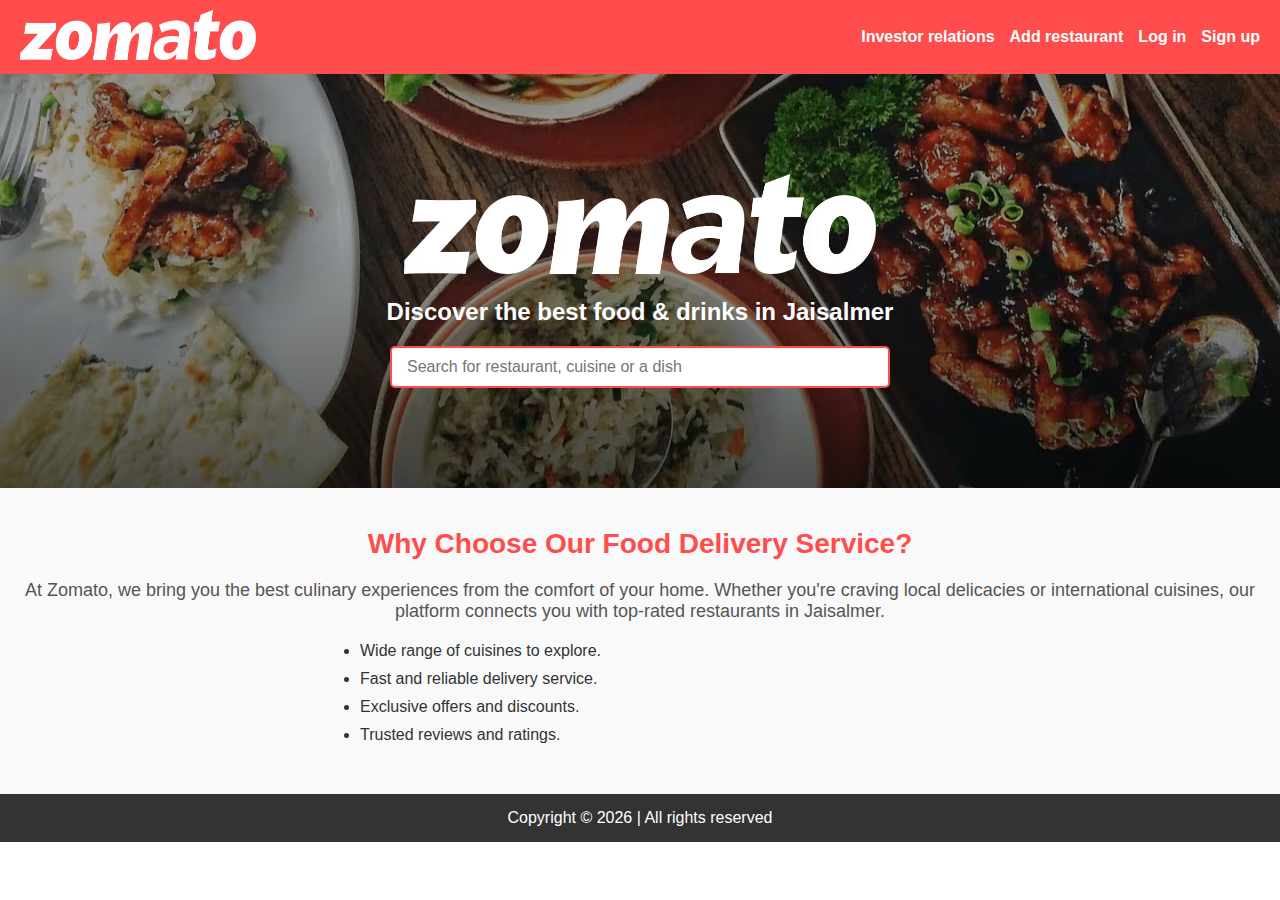
<file: index.html>
<!DOCTYPE html>
<html lang="en">
<head>
    <meta charset="UTF-8">
    <meta name="viewport" content="width=device-width, initial-scale=1.0">
    <title>Zomato - Order food online</title>
    <link rel="stylesheet" href="style.css">
</head>
<body>
    <header>
        <div class="logo">
            <img src="logo.png" alt="logo">
        </div>
        <ul>
            <li><a href="">Investor relations</a></li>
            <li><a href="">Add restaurant</a></li>
            <li><a href="">Log in</a></li>
            <li><a href="">Sign up</a></li>
        </ul>
    </header>
    <main>
        <section class="hero">
            <img src="logo.png" alt="">
            <p>Discover the best food & drinks in Jaisalmer</p>
            <input placeholder="Search for restaurant, cuisine or a dish">
        </section>
        <section class="about-delivery">
            <h2>Why Choose Our Food Delivery Service?</h2>
            <p>At Zomato, we bring you the best culinary experiences from the comfort of your home. Whether you're craving local delicacies or international cuisines, our platform connects you with top-rated restaurants in Jaisalmer.</p>
            <ul>
                <li>Wide range of cuisines to explore.</li>
                <li>Fast and reliable delivery service.</li>
                <li>Exclusive offers and discounts.</li>
                <li>Trusted reviews and ratings.</li>
            </ul>
        </section>
    </main>
    <footer>
        Copyright &copy;| All rights reserved 
    </footer>
    
    <script src="script.js"></script>
</body>
</html>
</file>
<file: style.css>
/* General Reset */
* {
    margin: 0;
    padding: 0;
    box-sizing: border-box;
    font-family: Arial, sans-serif;
}

/* Body Styling */
body {
    background-color: #fff;
    color: #333;
    font-size: 16px;
}

/* Header Styling */
header {
    background-color: #ff4d4d; /* Red theme */
    display: flex;
    justify-content: space-between;
    align-items: center;
    padding: 10px 20px;
    color: #fff;
}

header .logo img {
    height: 50px;
}

header ul {
    list-style: none;
    display: flex;
    gap: 15px;
}

header ul li a {
    color: #fff;
    text-decoration: none;
    font-weight: bold;
}

header ul li a:hover {
    text-decoration: underline;
}

/* Hero Section Styling */
.hero {
    text-align: center;
    padding: 100px 20px;
    background: url('image.png') no-repeat center center;
    background-size: cover;
    color: #fff;
}

.hero img {
    height: 100px;
    margin-bottom: 20px;
}

.hero p {
    font-size: 24px;
    font-weight: bold;
    margin-bottom: 20px;
}

.hero input {
    padding: 10px 15px;
    width: 80%;
    max-width: 500px;
    border: 2px solid #ff4d4d;
    border-radius: 5px;
    font-size: 16px;
    outline: none;
}

.hero input:focus {
    border-color: #ff1a1a;
}

/* About Delivery Section */
.about-delivery {
    padding: 40px 20px;
    text-align: center;
    background-color: #f9f9f9;
}

.about-delivery h2 {
    font-size: 28px;
    color: #ff4d4d;
    margin-bottom: 20px;
}

.about-delivery p {
    font-size: 18px;
    margin-bottom: 20px;
    color: #555;
}

.about-delivery ul {
    list-style: disc;
    margin: 0 auto;
    max-width: 600px;
    text-align: left;
    color: #333;
    padding-left: 20px;
}

.about-delivery ul li {
    margin-bottom: 10px;
}

/* Footer Styling */
footer {
    background-color: #333;
    color: #fff;
    text-align: center;
    padding: 15px 0;
    position: relative;
    bottom: 0;
    width: 100%;
}
</file>
